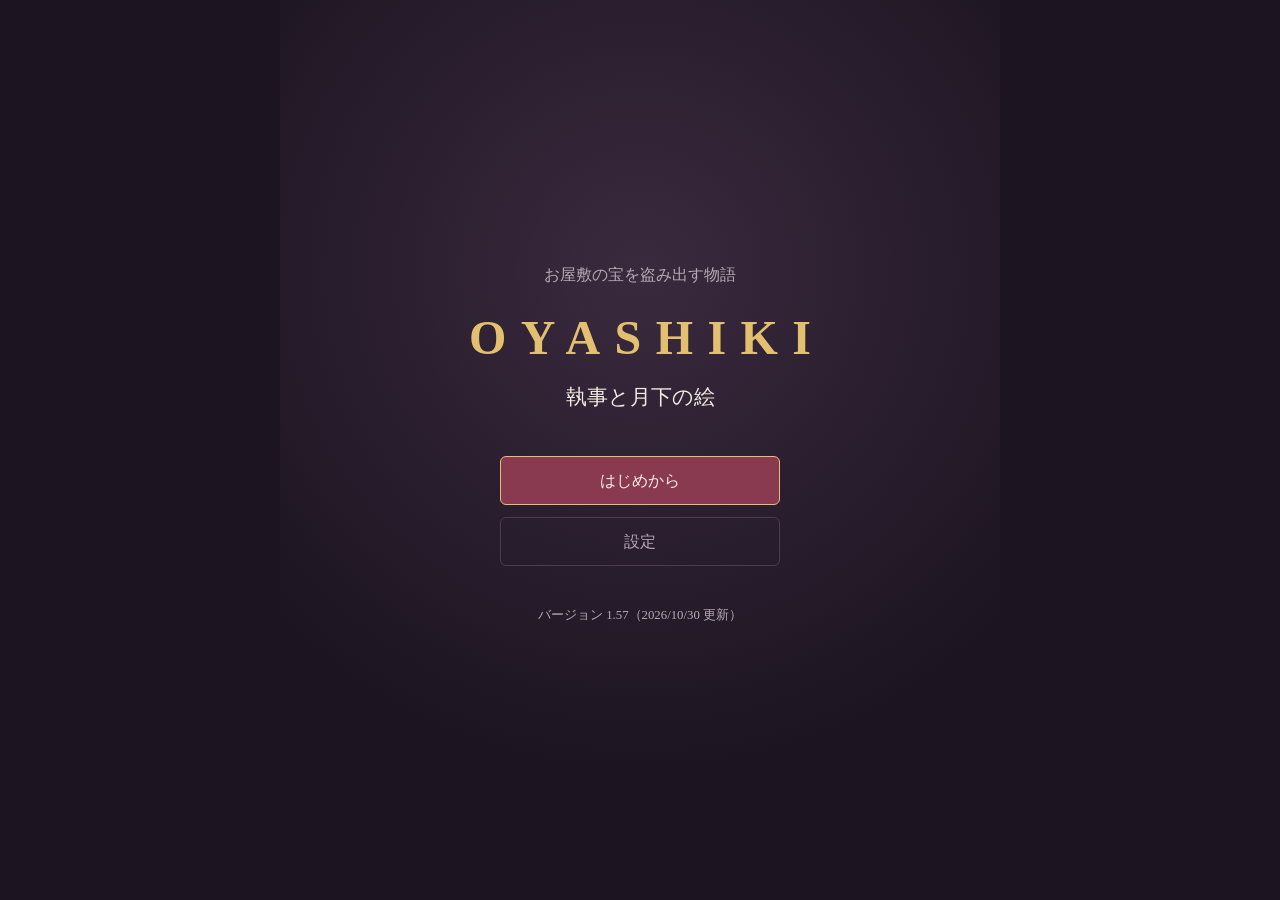
<file: index.html>
<!doctype html>
<html lang="ja">
<head>
  <meta charset="utf-8">
  <meta name="viewport" content="width=device-width, initial-scale=1, maximum-scale=1, user-scalable=no, viewport-fit=cover">
  <meta name="theme-color" content="#1c1420">
  <meta name="description" content="お屋敷の宝を盗み出す物語">
  <title>OYASHIKI 執事と月下の絵</title>
  <link rel="manifest" href="manifest.webmanifest">
  <link rel="icon" href="icons/icon-192.png">
  <link rel="apple-touch-icon" href="icons/icon-192.png">
  <link rel="stylesheet" href="css/style.css">
  <link rel="stylesheet" href="css/day3d.css">
</head>
<body>
  <main id="app"></main>
  <!-- 執事パート（3Dの屋敷） -->
  <div id="day3d" class="hidden">
    <canvas id="view"></canvas>
    <div id="labels"></div>
    <div class="hud">
      <div class="clock" id="clock3d"></div>
      <div class="place" id="place3d"></div>
      <div class="meters">
        <span>心象</span><div class="bar trust"><i id="trust3d"></i></div>
        <span>疑惑</span><div class="bar susp"><i id="susp3d"></i></div>
      </div>
      <div class="todo" id="todo3d"></div>
    </div>
    <canvas id="minimap" width="300" height="200"></canvas>
    <div class="tools"><button id="nb3d">メニュー</button><button id="end3d">業務を終える</button></div>
    <div id="fade3d"><p id="fadeText"></p></div>
    <div id="msg3d" class="msg3d hidden"></div>
    <div id="stick" class="stick"><i></i></div>
    <p class="help">移動：画面をなぞる（どこからでも）／矢印キー・WASD　決定・次へ：タップ／スペース・E</p>
  </div>
  <div id="loading3d" class="hidden">屋敷を準備しています……</div>
  <script type="module" src="js/main.js"></script>
</body>
</html>
</file>
<file: css/style.css>
:root {
  --bg: #1c1420;
  --panel: #2a1f2e;
  --panel2: #362838;
  --line: #4e3b50;
  --text: #f3ece4;
  --muted: #b8a9b6;
  --gold: #e3c06f;
  --wine: #8a3a50;
  --ok: #6fbf8a;
  --bad: #e0675f;
}

/* スマホゲームらしく：文字選択・長押しメニュー・ズーム・引っ張って更新を無効にする */
* { box-sizing: border-box; -webkit-user-select: none; user-select: none; -webkit-touch-callout: none; -webkit-tap-highlight-color: transparent; }
input, textarea { -webkit-user-select: text; user-select: text; }
html, body { margin: 0; height: 100%; overflow: hidden; overscroll-behavior: none; background: var(--bg); color: var(--text); -webkit-text-size-adjust: 100%; }
body {
  font-family: "Hiragino Mincho ProN", "Yu Mincho", "Noto Serif JP", serif;
  line-height: 1.7;
}
/* 画面のスクロールは #app の中だけで行う */
#app {
  max-width: 720px; margin: 0 auto; height: 100%; overflow-y: auto; overscroll-behavior: contain; touch-action: pan-y;
  padding: env(safe-area-inset-top) 0 env(safe-area-inset-bottom);
}

button {
  font: inherit; color: var(--text); background: var(--wine);
  border: 1px solid var(--gold); border-radius: 6px; padding: 10px 16px; cursor: pointer;
}
button:hover:not(:disabled) { filter: brightness(1.15); }
button:disabled { opacity: .45; cursor: default; }
button.ghost { background: transparent; border-color: var(--line); color: var(--muted); }
button.primary { width: 100%; margin-top: 12px; background: var(--gold); color: var(--bg); font-weight: bold; }
select, input { font: inherit; background: var(--panel2); color: var(--text); border: 1px solid var(--line); border-radius: 4px; padding: 6px; max-width: 100%; }

/* タイトル・章扉 */
.title, .card {
  min-height: 100%; display: flex; flex-direction: column; align-items: center; justify-content: center;
  text-align: center; padding: 24px 16px;
  background: radial-gradient(circle at 50% 30%, #3a2a3e 0%, var(--bg) 70%);
}
.title h1 { font-size: 3rem; letter-spacing: .3em; color: var(--gold); margin: .2em 0 0 .3em; }
.title .sub { color: var(--muted); margin: 0; }
.title .sub2 { font-size: 1.3rem; margin: 0 0 2em; }
.title .note { color: var(--muted); font-size: .8rem; margin-top: 3em; }
.menu { display: flex; flex-direction: column; gap: 12px; width: min(280px, 100%); }
.card { cursor: pointer; }
.card h2 { color: var(--gold); font-size: 1.6rem; letter-spacing: .1em; }
.card p { color: var(--muted); }
.card.end { cursor: default; }

/* ステータスバー */
.status {
  position: sticky; top: 0; z-index: 5; display: flex; flex-wrap: wrap; align-items: center; gap: 6px 12px;
  padding: 8px 16px; background: rgba(28, 20, 32, .95); border-bottom: 1px solid var(--line); font-size: .85rem;
}
.status .date { font-weight: bold; color: var(--gold); flex: 1 1 100%; }
.status button { padding: 4px 12px; margin-left: auto; }
.meter { display: flex; align-items: center; gap: 6px; }
.meter .bar { width: 80px; }
.bar { height: 8px; background: var(--panel2); border-radius: 4px; overflow: hidden; flex: 1; }
.bar i { display: block; height: 100%; background: var(--gold); }
.meter.trust .bar i { background: var(--ok); }
.meter.susp .bar i { background: var(--bad); }

/* 物語パート */
.stage { min-height: 100%; display: flex; flex-direction: column; cursor: pointer; }
.scene {
  flex: 1; display: flex; align-items: flex-end; justify-content: center; padding: 24px 16px 0;
  background: linear-gradient(#2b1f30, #1c1420);
}
.portrait {
  width: 150px; height: 150px; margin-bottom: 16px; border-radius: 50%; object-fit: cover; background: var(--panel2); border: 2px solid var(--gold);
}
.textbox { margin: 0 12px 16px; padding: 16px; background: rgba(42, 31, 46, .97); border: 1px solid var(--gold); border-radius: 8px; min-height: 140px; }
.speaker { display: inline-block; padding: 0 10px; margin-bottom: 6px; border-left: 4px solid var(--c); font-weight: bold; }
.textbox p { margin: 0; }
.textbox .narr { color: var(--muted); }
.cursor { margin-left: 6px; color: var(--gold); animation: blink 1s infinite; }
@keyframes blink { 50% { opacity: 0; } }
.choices { display: flex; flex-direction: column; gap: 10px; }
.choices button { text-align: left; }

/* パネル（会議・執事パート・報告） */
.panel { padding-bottom: 32px; }
.panel > :not(.status) { margin-left: 16px; margin-right: 16px; }
.panel h2 { color: var(--gold); font-size: 1.25rem; margin-top: 16px; }
.hint { color: var(--muted); font-size: .85rem; }
.info { padding-left: 1.2em; font-size: .9rem; }
.chores { width: calc(100% - 32px); border-collapse: collapse; font-size: .85rem; table-layout: fixed; }
.chores th:nth-child(2) { width: 25%; }
.chores th:nth-child(3) { width: 40%; }
.chores th, .chores td { border-bottom: 1px solid var(--line); padding: 6px 4px; text-align: left; }
.chores select { width: 100%; }
.chores small { color: var(--muted); }
.loads { display: flex; flex-wrap: wrap; gap: 8px; margin-top: 12px; }
.load { font-size: .85rem; background: var(--panel); padding: 2px 8px; border-radius: 4px; }
.load.over { outline: 1px solid var(--bad); color: var(--bad); }
.badge { display: inline-flex; align-items: center; gap: 4px; border-left: 4px solid var(--c); padding: 0 6px 0 2px; margin-right: 4px; background: var(--panel2); border-radius: 2px; font-size: .85rem; vertical-align: middle; }
/* 顔アイコン（assets/faces：VRM から tools/face_icons.mjs で作る） */
.face-icon { width: 1.6em; height: 1.6em; border-radius: 50%; object-fit: cover; background: #1a1420; flex: none; }

.msg { background: var(--panel2); border-left: 4px solid var(--gold); padding: 10px 12px; margin-top: 12px; font-size: .95rem; }
.current { background: var(--panel); border: 1px solid var(--line); border-radius: 8px; padding: 8px 12px 12px; margin-top: 12px; }
.current h2 { margin: 4px 0; }
.current .who { font-size: .9rem; margin: 0 0 8px; }
.actions { display: flex; flex-direction: column; gap: 8px; }
.actions button { text-align: left; }
.actions .work { background: #3c5a44; }
.actions .search { background: #4a3a20; }
.actions .talk { background: #2f3f5f; }
.map { margin-top: 12px; }
.floor h3 { margin: 8px 0 4px; font-size: .9rem; color: var(--muted); }
.rooms { display: grid; grid-template-columns: repeat(auto-fill, minmax(104px, 1fr)); gap: 6px; }
.room { background: var(--panel); border-color: var(--line); padding: 6px; font-size: .8rem; display: flex; flex-direction: column; align-items: flex-start; min-height: 52px; }
.room.private { border-style: dashed; }
.room.here { border-color: var(--gold); background: var(--panel2); box-shadow: 0 0 0 1px var(--gold) inset; }
.dots { display: flex; gap: 3px; margin-top: 4px; }
.dots i { width: 10px; height: 10px; border-radius: 50%; background: var(--c); border: 1px solid #fff6; }
.report { padding-left: 1.2em; }

.affs { display: flex; flex-direction: column; gap: 6px; margin: 12px 0; }
.aff { display: grid; grid-template-columns: 96px 1fr 32px auto; align-items: center; gap: 8px; font-size: .85rem; }
.ally { color: var(--gold); }
.route { display: flex; flex-direction: column; align-items: flex-start; width: 100%; margin-top: 10px; text-align: left; }
.route small { color: var(--muted); }

/* モーダル・トースト */
.modal-back { position: fixed; inset: 0; background: rgba(0, 0, 0, .6); display: flex; align-items: center; justify-content: center; z-index: 20; padding: 16px; }
.modal { background: var(--panel); border: 1px solid var(--gold); border-radius: 8px; padding: 16px; width: min(560px, 100%); max-height: 90vh; overflow-y: auto; }
.modal h3 { color: var(--gold); margin-top: 0; }
.modal h4 { margin: 12px 0 4px; color: var(--muted); }
.clues { padding-left: 1.2em; font-size: .9rem; }
.row { display: flex; gap: 8px; justify-content: flex-end; margin-top: 12px; flex-wrap: wrap; }
.code { font-size: 1.6rem; letter-spacing: .4em; width: 8em; text-align: center; display: block; margin: 8px auto; }
/* お知らせは上の方（ステータスの下）に出す。下のメッセージ欄・会話の文と重ならないように */
#toasts { position: fixed; left: 50%; top: calc(env(safe-area-inset-top, 0px) + 112px); transform: translateX(-50%); z-index: 30;
  display: flex; flex-direction: column; align-items: center; gap: 6px; width: max-content; max-width: 90vw; pointer-events: none; }
.toast {
  background: var(--gold); color: var(--bg); padding: 8px 16px; border-radius: 20px; font-size: .9rem; max-width: 90vw;
  box-shadow: 0 2px 10px rgba(0, 0, 0, .5); animation: toast-in .2s ease-out;
}
@keyframes toast-in { from { opacity: 0; transform: translateY(-6px); } }
.tutorial { background: #3a3020; border-left: 4px solid var(--gold); padding: 8px 12px; font-size: .9rem; }
.notice { background: #2a2238; border-left: 4px solid #a07ad0; padding: 8px 12px; font-size: .9rem; }
.aff .sister { grid-column: 2 / -1; font-size: .85rem; opacity: .85; }
.nightopts { display: flex; flex-direction: column; gap: 8px; }
.nightopts button { text-align: left; }
.nightopts small { color: var(--muted); margin-left: 6px; }
.nightopts small.info { display: block; margin: 2px 0 0; color: var(--gold); font-size: .8rem; }
.nightopts small.new { color: var(--bg); background: var(--gold); border-radius: 4px; padding: 0 6px; font-weight: bold; font-size: .75rem; }
.panel.night { background: linear-gradient(#141428, var(--bg) 40%); min-height: 100%; }

/* ---- メニュー（手帳・人物・ストーリー・設定） ---- */
.tabs { display: flex; gap: 4px; margin-bottom: 8px; position: sticky; top: -16px; background: var(--panel); padding: 4px 0; z-index: 1; }
.tabs button { flex: 1; padding: 8px 2px; font-size: .85rem; white-space: nowrap; }
button.on { background: var(--gold); color: var(--bg); border-color: var(--gold); font-weight: bold; }
.people { display: grid; grid-template-columns: repeat(auto-fill, minmax(140px, 1fr)); gap: 8px; }
.person { display: flex; align-items: center; gap: 8px; text-align: left; border-left: 6px solid var(--c, var(--line)); background: var(--panel2); color: var(--text); }
.person .face-icon { width: 44px; height: 44px; }
.person > div { display: flex; flex-direction: column; gap: 2px; min-width: 0; }
.person small { color: var(--muted); }
.story h4 { color: var(--gold); }
.story p { margin: 4px 0 12px; line-height: 1.7; }

/* ---- 人物照会（VRM ビューア） ---- */
.viewer { position: fixed; inset: 0; z-index: 40; display: flex; flex-direction: column; background: radial-gradient(circle at 50% 35%, #4a3a4e 0%, #1c1420 75%); }
.vstage { position: relative; flex: 1 1 auto; min-height: 0; }
.vcanvas { position: absolute; inset: 0; width: 100%; height: 100%; display: block; touch-action: none; }
.vstatus { position: absolute; left: 50%; top: 45%; transform: translate(-50%, -50%); color: var(--muted); pointer-events: none; }
.vhelp { position: absolute; left: 0; right: 0; bottom: 6px; text-align: center; font-size: .75rem; color: var(--muted); pointer-events: none; }
.vclose { position: absolute; top: max(10px, env(safe-area-inset-top)); right: 10px; width: 44px; height: 44px; padding: 0; border-radius: 22px; font-size: 1.4rem; background: rgba(28, 20, 32, .8); }
.vpanel { flex: 0 0 auto; max-height: 42vh; overflow-y: auto; background: var(--panel); border-top: 1px solid var(--gold); padding: 10px 14px calc(14px + env(safe-area-inset-bottom)); }
.vbtns { display: flex; flex-wrap: wrap; gap: 6px; margin-bottom: 8px; }
.vbtns button { padding: 6px 10px; font-size: .85rem; }
.vinfo h3 { color: var(--gold); margin: 6px 0; }
.vinfo h3 small { color: var(--muted); font-weight: normal; }
.vinfo p { line-height: 1.7; margin: 4px 0 8px; }
@media (min-aspect-ratio: 4/3) {
  .viewer { flex-direction: row; }
  .vpanel { max-height: none; width: min(380px, 40vw); border-top: 0; border-left: 1px solid var(--gold); }
}

/* 会話の顔（VRM）。読み込みが終わるまでは丸い肖像を出す */
.scene { position: relative; min-height: 0; }
.scene .vportrait { position: absolute; left: 50%; bottom: 0; transform: translateX(-50%); width: min(320px, 82vw); height: 100%; max-height: 420px; opacity: 0; transition: opacity .2s; pointer-events: none; }
.scene .vportrait.ready { opacity: 1; }
.scene.has-vrm .portrait { transition: opacity .2s; }
.scene.has-vrm:has(.vportrait.ready) .portrait { opacity: 0; }
.vturn { display: flex; align-items: center; gap: 6px; margin-bottom: 8px; font-size: .85rem; color: var(--muted); }
.vturn input[type=range] { flex: 1; min-width: 80px; accent-color: var(--gold); touch-action: pan-y; }
.vturn button { padding: 6px 8px; font-size: .8rem; }
.settings h4 { color: var(--muted); margin: 18px 0 6px; }
.update .notice { margin: 6px 0; }
.choice2 { display: grid; grid-template-columns: 1fr 1fr; gap: 8px; }
.choice2 button { padding: 10px 4px; }
.panel > button.primary { width: calc(100% - 32px); }

/* 効果のお知らせ（好感度・疑惑など）。台詞と見分けやすいよう、別の行に色付きで出す */
.fxs { display: block; margin-top: 6px; line-height: 1.5; }
.fx { display: inline-block; margin: 2px 6px 2px 0; padding: 1px 8px; border-radius: 10px; font-size: .85em; font-weight: bold; background: rgba(0, 0, 0, .35); }
.fx-up { color: #ff6b7d; border: 1px solid #ff6b7d; }
.fx-down { color: #7fb0ff; border: 1px solid #7fb0ff; }
.fx-bad { color: #d98cff; border: 1px solid #d98cff; }
.fx-good { color: #7fd6a0; border: 1px solid #7fd6a0; }
.fx-note { color: var(--gold); border: 1px solid var(--gold); }
.toast.fx-toast { background: rgba(28, 20, 32, .95); border: 1px solid var(--gold); color: var(--text); }
.toast.fx-toast .fxs { margin-top: 0; }

/* セーブ枠 */
.slots .slot { display: flex; gap: 10px; align-items: center; justify-content: space-between; flex-wrap: wrap;
  background: var(--panel); border: 1px solid #4a3f50; border-radius: 8px; padding: 10px 12px; margin-bottom: 10px; }
.slots .slot.empty { opacity: .75; }
.slot-info { flex: 1 1 200px; min-width: 0; }
.slot-info b { color: var(--gold); }
.slot-info p { margin: 2px 0; font-size: .85rem; }
.slot-info .cleared { display: inline-block; margin-left: 6px; font-size: .75rem; color: #1a1408; background: var(--gold); border-radius: 4px; padding: 1px 6px; }
.slot-acts { display: flex; gap: 6px; flex-wrap: wrap; }
.slot-acts button { width: auto; padding: 6px 14px; font-size: .85rem; }
.slot-list { display: flex; flex-direction: column; gap: 8px; margin: 10px 0; }
.save-io { display: flex; flex-direction: column; gap: 8px; }
.save-io select { margin-left: 4px; padding: 4px 8px; }
.save-text { width: 100%; box-sizing: border-box; font-family: monospace; font-size: .75rem; word-break: break-all; background: #15110e; color: inherit; border: 1px solid #4a3f33; border-radius: 6px; padding: 6px; }

/* キャラクターを端末に保存・開始前の読み込み */
.store { display: flex; flex-direction: column; gap: 8px; }
.store-row { display: grid; grid-template-columns: 1fr auto; gap: 2px 8px; align-items: center; background: var(--panel); border: 1px solid #4a3f50; border-radius: 8px; padding: 8px 12px; }
.store-row b { grid-column: 1; }
.store-row .hint { grid-column: 1; margin: 0; }
.store-row button { grid-column: 2; grid-row: 1 / span 2; width: auto; padding: 8px 12px; font-size: .85rem; }
.preload { padding-top: 20vh; text-align: center; }
.preload .meter { display: block; margin: 16px 24px; }
.preload .meter .bar { width: 100%; }
.preload .meter .bar i { background: var(--gold); transition: width .2s; }
.preload button { display: block; width: calc(100% - 32px); margin-top: 10px; }
.looks { list-style: none; padding: 0; margin: 0; display: grid; grid-template-columns: repeat(auto-fill, minmax(140px, 1fr)); gap: 2px 12px; font-size: .9rem; }
.looks li.done { color: var(--gold); }

/* 夜の場面：ランプの灯りの背景、場所と時刻の札、暗転 */
.stage.night .scene { background: radial-gradient(ellipse at 50% 85%, #5a3a22 0%, #2a1a1c 45%, #0e0a10 100%); }
.stage .scene { position: relative; }
.place-tag { position: absolute; top: 12px; left: 12px; z-index: 2; padding: 4px 12px; border-left: 3px solid var(--gold);
  background: rgba(14, 10, 16, .8); color: var(--gold); font-size: .85rem; letter-spacing: .05em; pointer-events: none; }
.blackout { position: fixed; inset: 0; z-index: 60; background: #000; opacity: 0; transition: opacity .7s ease; pointer-events: none; }
.blackout.on { opacity: 1; }
.goals li.done { color: var(--muted); }
/* みんなで集まる場面：その場にいる人の顔 */
.cast-row { position: absolute; left: 0; right: 0; bottom: 8px; z-index: 2; display: flex; justify-content: center; gap: 10px; pointer-events: none; }
.cast-row .face-icon { width: 52px; height: 52px; border: 2px solid transparent; opacity: .55; transition: opacity .2s, transform .2s; }
.cast-row .face-icon.speaking { opacity: 1; border-color: var(--gold); transform: translateY(-4px); }
.card.end .heist { margin: 4px 0 16px; text-align: center; }
.card.end .heist b { display: block; color: var(--gold); font-size: 1.3rem; letter-spacing: .2em; }
.card.end .heist small { color: var(--muted); }
.status .date .countdown { margin-left: 8px; padding: 0 6px; border-radius: 4px; background: rgba(227, 192, 111, .15); color: var(--gold); font-size: .75rem; font-weight: normal; }
.plan { list-style: none; padding: 0; margin: 0; font-size: .9rem; }
.plan b { color: var(--gold); }
.plan li.past { color: var(--muted); }
.plan li.past b { color: var(--muted); }
.volume { display: flex; align-items: center; gap: 10px; }
.volume input { flex: 1; accent-color: var(--gold); touch-action: pan-y; }
.volume b { min-width: 2.5em; text-align: right; }
.testbadge { position: fixed; top: 6px; left: 50%; transform: translateX(-50%); z-index: 9999; touch-action: none; user-select: none; -webkit-user-select: none; -webkit-touch-callout: none; cursor: pointer;
  background: #a33; color: #fff; font-size: .72rem; padding: 2px 10px; border-radius: 10px; opacity: .85; }
.testbadge.fast { background: #d07a1a; opacity: 1; }

/* 冒頭のイブの一場面 */
.coldopen { position: fixed; inset: 0; z-index: 9000; background: #07060b; color: #f3e9d2; overflow: hidden; cursor: pointer;
  display: flex; flex-direction: column; justify-content: flex-end; align-items: center; transition: opacity .9s; }
.coldopen.out { opacity: 0; }
.co-hall { position: absolute; inset: 0; transition: opacity 1.2s, filter 1.2s;
  background: radial-gradient(ellipse at 50% 18%, rgba(255, 214, 140, .35), transparent 55%), linear-gradient(#1c1420, #0b0910 70%); }
.co-chandelier { position: absolute; left: 50%; top: 9%; transform: translateX(-50%); display: flex; gap: 14px; }
.co-chandelier i { width: 10px; height: 10px; border-radius: 50%; background: #ffe3a3; box-shadow: 0 0 18px 6px rgba(255, 210, 120, .6); animation: co-flicker 2.4s infinite alternate; }
.co-chandelier i:nth-child(odd) { margin-top: 10px; animation-delay: .7s; }
@keyframes co-flicker { to { opacity: .7; } }
.co-masks { position: absolute; left: 0; right: 0; bottom: 36%; display: flex; justify-content: space-around; padding: 0 4%; }
.co-masks i { position: relative; width: 34px; height: 14px; border-radius: 50% 50% 40% 40%;
  background: radial-gradient(circle at 30% 55%, #0b0910 3px, transparent 4px), radial-gradient(circle at 70% 55%, #0b0910 3px, transparent 4px), hsl(calc(var(--k) * 40), 45%, 60%);
  box-shadow: 0 0 6px rgba(255, 255, 255, .25); animation: co-sway 3s calc(var(--k) * -.4s) infinite ease-in-out alternate; transition: transform 1s, opacity 1s; }
@keyframes co-sway { to { transform: translateY(-8px) rotate(6deg); } }
.co-frame { position: absolute; left: 50%; top: 26%; width: 120px; height: 86px; transform: translateX(-50%); border: 6px solid #b08a3c;
  background: linear-gradient(#18243b, #2b3d3a); box-shadow: 0 0 0 2px #5e4719 inset; transition: box-shadow 1.2s; }
.co-moon { position: absolute; right: 18px; top: 12px; width: 18px; height: 18px; border-radius: 50%; background: #f5edd0; box-shadow: 0 0 10px #f5edd0; }
.co-glove { position: absolute; left: 50%; top: 52%; width: 46px; height: 64px; border-radius: 40% 40% 30% 30%; background: #f4f1ea;
  opacity: 0; transform: translate(-50%, 60px) rotate(-12deg); transition: opacity 1.4s, transform 2.4s ease-out; box-shadow: 0 0 14px rgba(255, 255, 255, .35); }
.co-glove::before { content: ''; position: absolute; left: 6px; top: -22px; width: 34px; height: 28px;
  background: repeating-linear-gradient(90deg, #f4f1ea 0 7px, transparent 7px 9px); border-radius: 6px 6px 0 0; }
.co-masks i::after { content: ''; position: absolute; left: 50%; top: 10px; width: 30px; height: 80px; transform: translateX(-50%); z-index: -1;
  border-radius: 15px 15px 4px 4px; background: linear-gradient(#2a2030, #120e16); }
.coldopen[data-mode=bell] .co-masks i { transform: translateY(-14px); }
.coldopen[data-mode=dark] .co-hall, .coldopen[data-mode=glove] .co-hall { filter: brightness(.08); }
.coldopen[data-mode=glove] .co-frame { box-shadow: 0 0 0 2px #5e4719 inset, 0 0 26px rgba(245, 237, 208, .35); }
.coldopen[data-mode=glove] .co-glove { opacity: .9; transform: translate(-50%, -40px) rotate(-12deg); }
.coldopen[data-mode=before] .co-hall { opacity: 0; }
.co-text { position: relative; margin: 0 16px 16vh; max-width: 30em; text-align: center; font-size: 1.05rem; line-height: 1.9; opacity: 0; letter-spacing: .05em; }
.co-text.in { animation: co-in 1.4s forwards; }
@keyframes co-in { from { opacity: 0; transform: translateY(8px); } to { opacity: 1; transform: none; } }
.coldopen[data-mode=before] .co-text { font-size: 1.3rem; margin-bottom: 45vh; }
.co-skip { position: absolute; top: 12px; right: 12px; background: transparent; color: #aaa; border: 1px solid #555; border-radius: 14px; padding: 4px 12px; font-size: .8rem; }

/* 回想カード：伏線を回収する瞬間に、手がかりを得た日付と一文を一瞬出す */
.recall-card { position: fixed; left: 50%; top: 18%; z-index: 9500; width: min(420px, calc(100% - 32px)); transform: translate(-50%, -10px);
  background: rgba(20, 16, 26, .95); border: 1px solid var(--gold); border-radius: 8px; padding: 12px 16px; color: #f1e6d0;
  box-shadow: 0 6px 24px rgba(0, 0, 0, .5); opacity: 0; transition: opacity .5s, transform .5s; pointer-events: none; }
.recall-card.on { opacity: 1; transform: translate(-50%, 0); }
.recall-card small { color: var(--gold); letter-spacing: .1em; }
.recall-card p { margin: 6px 0; font-size: .85rem; color: #cbbfa8; }
.recall-card b { display: block; font-size: .95rem; line-height: 1.6; }
.foreshadow li { margin-bottom: 8px; }
.foreshadow li.miss { color: var(--muted); }
.textbox .skip-read { float: right; margin-top: 8px; padding: 2px 10px; font-size: .75rem; background: transparent; color: var(--muted); border: 1px solid #5a4a5e; border-radius: 12px; }
.endings { list-style: none; padding: 0; }
.endings li { margin: 0 0 10px; padding: 8px 10px; border: 1px solid #4a3a4e; border-radius: 6px; }
.endings li.good b { color: var(--gold); }
.endings li.miss { color: var(--muted); }
.endings li small { display: block; margin-top: 4px; font-size: .8rem; }
/* テストプレイの切り替え（1行に並べる小さなボタン） */
.seg { display: flex; gap: 6px; align-items: center; margin: 0 0 8px; }
.seg > span { flex: 0 0 4.5em; }
.seg button { flex: 1; margin: 0; padding: 7px 4px; font-size: .85rem; width: auto; min-width: 0; }
/* 12月2日の水道管のミニゲーム（js/pipe.js） */
.pipe-game { position: fixed; inset: 0; z-index: 9000; display: flex; flex-direction: column; padding: 16px; box-sizing: border-box;
  background: #0e121a; color: #f1e6d0; touch-action: none; user-select: none; -webkit-user-select: none; }
.pipe-head { display: flex; justify-content: space-between; align-items: baseline; color: var(--gold); font-size: 1.1rem; }
.pipe-timer { font-variant-numeric: tabular-nums; color: #fff; }
.pipe-tip { margin: 6px 0 10px; font-size: .85rem; color: #cbbfa8; min-height: 2.6em; }
.pipe-board { position: relative; flex: 1; border: 1px solid #4a4a5e; border-radius: 8px; overflow: hidden;
  background: repeating-linear-gradient(90deg, #3a2c24 0 38px, #33271f 38px 40px); }
.pipe-board svg { position: absolute; inset: 0; width: 100%; height: 100%; }
.pipe-line { stroke: #8a95a8; stroke-linecap: round; vector-effect: non-scaling-stroke; stroke-width: 10px; }
.pipe-line.flow { stroke: #5aa8e8; stroke-dasharray: 14 8; animation: pipeflow .6s linear infinite; }
@keyframes pipeflow { to { stroke-dashoffset: -22; } }
.pipe-label, .pipe-burst, .pipe-valve, .pipe-puddle, .pipe-result { position: absolute; transform: translate(-50%, -50%); }
.pipe-label { white-space: nowrap; font-size: .75rem; background: #222a38; padding: 2px 6px; border-radius: 4px; border: 1px solid #8a95a8; margin-top: -34px; }
.pipe-burst { font-size: 1.6rem; }
.pipe-valve { width: 44px; height: 44px; border-radius: 50%; background: radial-gradient(circle, #d8d0c0 0 30%, #b84a3a 31% 100%);
  border: 3px solid #f1e6d0; box-shadow: 0 2px 6px rgba(0,0,0,.6); cursor: pointer; }
.pipe-valve.closed { background: radial-gradient(circle, #d8d0c0 0 30%, #4a8a5a 31% 100%); transform: translate(-50%, -50%) rotate(90deg); transition: transform .3s; }
.pipe-valve.spray { animation: pipespray .5s; }
@keyframes pipespray { 0% { box-shadow: 0 0 0 0 rgba(90,168,232,.9); } 100% { box-shadow: 0 0 0 26px rgba(90,168,232,0); } }
.pipe-board.mop { background: repeating-linear-gradient(0deg, #6a2a30 0 6px, #5e252b 6px 12px); }
.pipe-puddle { border-radius: 50%; background: radial-gradient(circle at 40% 35%, rgba(160,210,250,.85), rgba(70,130,200,.7)); pointer-events: none; }
.pipe-puddle.soak { background: rgba(30, 10, 14, .7); transition: opacity .6s; opacity: 0; }
.pipe-result { left: 50%; top: 50%; font-size: 1.4rem; color: var(--gold); font-weight: bold; white-space: nowrap; }
/* ENDING 3「月下作戦」：役割カード・小さな遊び・ハイライト（js/operation.js） */
.op-layer { position: fixed; inset: 0; z-index: 9200; display: flex; flex-direction: column; align-items: center; justify-content: center; gap: 12px;
  padding: 16px; box-sizing: border-box; color: #f1e6d0; touch-action: none; user-select: none; -webkit-user-select: none; }
.op-flash { background: rgba(6, 6, 12, .82); animation: opin .25s ease-out; }
.op-flash.out { opacity: 0; transition: opacity .3s; }
@keyframes opin { from { opacity: 0; transform: scale(1.04); } }
.op-place { margin: 0; color: var(--gold); letter-spacing: .2em; font-size: .85rem; }
.op-card { width: min(240px, 42vw); background: #16131e; border: 1px solid var(--gold); border-radius: 10px; padding: 12px; text-align: center;
  box-shadow: 0 8px 28px rgba(0, 0, 0, .55); display: flex; flex-direction: column; align-items: center; gap: 4px; }
.op-card img { width: 72px; height: 72px; border-radius: 50%; object-fit: cover; border: 2px solid var(--gold); background: #2a2232; }
.op-card small { color: var(--gold); letter-spacing: .15em; font-size: .72rem; }
.op-card b { font-size: 1.05rem; }
.op-card p { margin: 0; font-size: .8rem; color: #cbbfa8; line-height: 1.5; }
.op-card em { font-style: normal; font-size: .78rem; color: #e8d9b5; border-top: 1px solid #4a3a4e; padding-top: 6px; margin-top: 4px; }
.op-cards { background: rgba(10, 8, 16, .96); overflow-y: auto; justify-content: flex-start; padding-top: 32px; padding-bottom: 96px; touch-action: pan-y; -webkit-overflow-scrolling: touch; }
/* 「次へ」は画面の下に固定する（カードが多くて縦にはみ出しても、いつでも押せる） */
.op-cards > button { position: fixed; left: 50%; bottom: calc(16px + env(safe-area-inset-bottom)); transform: translateX(-50%); z-index: 1; }
@media (max-width: 520px) { .op-cards .op-card { width: calc(50% - 10px); padding: 8px; } .op-cards .op-card img { width: 52px; height: 52px; } .op-cards .op-card p { font-size: .72rem; } }
.op-cards h3 { color: var(--gold); letter-spacing: .2em; margin: 0; }
.op-row { display: flex; flex-wrap: wrap; justify-content: center; gap: 10px; }
.op-cards button { width: min(320px, calc(100% - 32px)); }
.op-game { background: rgba(6, 8, 14, .9); }
.op-title { color: var(--gold); font-size: 1.05rem; text-align: center; }
.op-tip { margin: 0; font-size: .82rem; color: #cbbfa8; text-align: center; max-width: 420px; }
.op-bells { display: flex; gap: 6px; flex-wrap: wrap; justify-content: center; }
.op-bells i { width: 18px; height: 18px; border-radius: 50%; border: 2px solid #8a7a5a; }
.op-bells i.on { background: var(--gold); border-color: var(--gold); }
.op-bells i:last-child { border-color: #d05a5a; }
.op-switches { display: flex; gap: 8px; flex-wrap: wrap; justify-content: center; max-width: 460px; }
.op-switch { min-width: 76px; padding: 18px 8px; background: #2a2a34; color: #f1e6d0; border: 2px solid #6a6a7a; border-radius: 8px; font-size: .8rem; }
.op-switch.down { background: #5a2a2a; border-color: #d05a5a; transform: translateY(2px); }
.op-msg { min-height: 1.4em; margin: 0; font-weight: bold; }
.op-msg.ok { color: #8ad0a0; }
.op-msg.ng { color: #e08a7a; }
.op-bar { position: relative; width: min(360px, 90%); height: 22px; border: 2px solid #8a7a5a; border-radius: 12px; overflow: hidden; background: #1a1620; }
.op-bar i { position: absolute; left: 0; top: 0; bottom: 0; width: 0; background: #6ac0e8; }
.op-bar em { position: absolute; left: 75%; right: 0; top: 0; bottom: 0; background: rgba(227, 192, 111, .35); }
.op-drop { padding: 16px 28px; background: var(--gold); color: var(--bg); font-weight: bold; border: 0; border-radius: 10px; font-size: 1rem; }
</file>
<file: css/day3d.css>
/* 執事パート（3Dの屋敷）の画面 */
#day3d { position: fixed; inset: 0; z-index: 5; touch-action: none; }
#day3d.hidden, #day3d .hidden, #loading3d.hidden { display: none !important; }
#day3d #view { position: absolute; inset: 0; width: 100%; height: 100%; display: block; }
#loading3d { position: fixed; inset: 0; z-index: 6; display: flex; align-items: center; justify-content: center; background: var(--bg); color: var(--gold); }

#day3d .hud { position: absolute; top: 10px; left: 10px; max-width: min(360px, calc(100% - 180px)); background: rgba(30, 22, 34, .92);
  border: 1px solid var(--gold); border-radius: 6px; padding: 6px 10px; font-size: 13px; line-height: 1.5; }
#day3d .clock { color: var(--gold); font-weight: bold; }
#day3d .place { font-size: 12px; }
#day3d .meters { display: grid; grid-template-columns: auto 1fr auto 1fr; gap: 4px 6px; align-items: center; font-size: 11px; margin: 3px 0; }
#day3d .bar { height: 7px; background: #3a2c3c; border-radius: 4px; overflow: hidden; min-width: 50px; }
#day3d .bar i { display: block; height: 100%; width: 0; }
#day3d .bar.trust i { background: var(--ok); }
#day3d .bar.susp i { background: var(--bad); }
#day3d .todo { font-size: 11px; color: #e8dccb; }
#day3d #minimap { position: absolute; top: 10px; right: 10px; width: 150px; height: 100px; background: rgba(20, 14, 22, .75); border: 1px solid var(--gold); border-radius: 6px; }
#day3d .tools { position: absolute; top: 118px; right: 10px; display: flex; flex-direction: column; gap: 6px; }
#day3d .tools button { padding: 4px 10px; font-size: 12px; }

#day3d #labels { position: absolute; inset: 0; pointer-events: none; overflow: hidden; }
#day3d .label { position: absolute; transform: translate(-50%, -100%); font: bold 12px sans-serif; padding: 1px 6px; border-radius: 10px;
  background: #fff; color: #b8362d; border: 2px solid #b8362d; white-space: nowrap; }
#day3d .label.alert { background: var(--bad); color: #fff; border-color: #fff; font-size: 16px; }
#day3d .label.exit { color: #2f6a4a; border-color: #2f6a4a; }
#day3d .label.work { background: #3c7a4c; color: #fff; border-color: #fff; font-size: 11px; font-weight: normal; }
#day3d .label.name { background: rgba(0,0,0,.55); color: #fff; border: 0; font-weight: normal; font-size: 11px; }

#day3d #fade3d { position: absolute; inset: 0; background: #000; opacity: 0; pointer-events: none; transition: opacity .25s;
  display: flex; align-items: center; justify-content: center; color: var(--gold); }
#day3d #fade3d.on { opacity: 1; }
#day3d .msg3d { position: absolute; left: 50%; bottom: 16px; transform: translateX(-50%); width: min(560px, calc(100% - 32px));
  background: rgba(30, 22, 34, .95); border: 1px solid var(--gold); border-radius: 8px; padding: 12px 14px; font-size: 15px; line-height: 1.7; cursor: pointer; }
#day3d .msg3d b { color: var(--gold); display: block; }
/* 指を置いた所に出る、移動の目安の輪（なぞっている間だけ） */
#day3d .stick { position: absolute; width: 110px; height: 110px; border-radius: 50%; background: rgba(255,255,255,.08); border: 1px solid rgba(255,255,255,.3); pointer-events: none; opacity: 0; transition: opacity .12s; }
#day3d .stick.on { opacity: 1; }
#day3d .stick i { position: absolute; left: 35px; top: 35px; width: 40px; height: 40px; border-radius: 50%; background: rgba(227,192,111,.6); }
#day3d .help { position: absolute; left: 10px; bottom: 0; margin: 4px; font-size: 11px; color: #a99; pointer-events: none; }
@media (max-width: 480px) {
  #day3d .hud { font-size: 12px; padding: 5px 8px; max-width: calc(100% - 150px); }
  #day3d #minimap { width: 120px; height: 80px; }
  #day3d .tools { top: 96px; }
}

/* 朝礼の画面を3Dの屋敷の上に重ねる */
#app.overlay { position: fixed; top: 0; bottom: 0; left: 0; right: 0; z-index: 8; background: rgba(28, 20, 32, .94); }

/* 決行の夜は、心象・疑惑のメーターを出さない */
#day3d.night .meters { display: none; }
#day3d.night .hud { border-color: #6a7aa8; }
/* 会話の顔（VRM）：メッセージ欄の左に、胸から上を映す */
#day3d .msg3d.with-face { padding-left: 116px; min-height: 96px; }
#day3d .msg3d .vportrait { position: absolute; left: 0; bottom: 0; width: 112px; height: 150px; opacity: 0; transition: opacity .2s; pointer-events: none; }
#day3d .msg3d .vportrait.ready { opacity: 1; }
#day3d .msg3d .face-fallback { position: absolute; left: 8px; bottom: 8px; width: 96px; height: 96px; border-radius: 50%; object-fit: cover; transition: opacity .2s; pointer-events: none; }
#day3d .msg3d:has(.vportrait.ready) .face-fallback { opacity: 0; }
@media (hover: none) { #day3d .help { display: none; } }   /* スマホでは最初の操作案内で伝える */
/* 決行の夜の見せ場の文字 */
#caption3d { position: absolute; left: 0; right: 0; top: 34%; z-index: 20; text-align: center; pointer-events: none; opacity: 0; color: #f3e2b0; text-shadow: 0 2px 12px #000, 0 0 30px rgba(227, 192, 111, .5); }
#caption3d b { display: block; font-size: 2.6rem; letter-spacing: .5em; margin-left: .5em; }
#caption3d small { display: block; font-size: .9rem; letter-spacing: .2em; margin-top: 6px; opacity: .85; }
#caption3d.on { animation: cap 2.8s ease forwards; }
@keyframes cap { 0% { opacity: 0; transform: scale(1.08); } 15% { opacity: 1; transform: none; } 75% { opacity: 1; } 100% { opacity: 0; } }

/* 仮面舞踏会のワルツ：輪が縮み、的に重なった瞬間にタップ */
#day3d .dance3d { position: absolute; inset: 0; z-index: 4; touch-action: none; }
#day3d .dance-target, #day3d .dance-ring { position: absolute; left: 50%; top: 58%; width: 110px; height: 110px; border-radius: 50%;
  transform: translate(-50%, -50%); pointer-events: none; }
#day3d .dance-target { border: 4px solid var(--gold); box-shadow: 0 0 18px rgba(227, 192, 111, .6); background: rgba(227, 192, 111, .08); }
#day3d .dance-ring { border: 3px solid #fff; opacity: .85; }
#day3d .dance-msg { position: absolute; left: 0; right: 0; top: calc(58% + 80px); text-align: center; color: #fff; font-weight: bold;
  text-shadow: 0 1px 4px #000; pointer-events: none; }
#day3d .dance-msg.hit2 { color: var(--gold); font-size: 1.3em; }
#day3d .dance-msg.hit0 { color: #ff8a7a; }
#day3d .dance-score { position: absolute; left: 0; right: 0; top: calc(58% - 100px); text-align: center; color: var(--gold); text-shadow: 0 1px 4px #000; pointer-events: none; }
</file>
